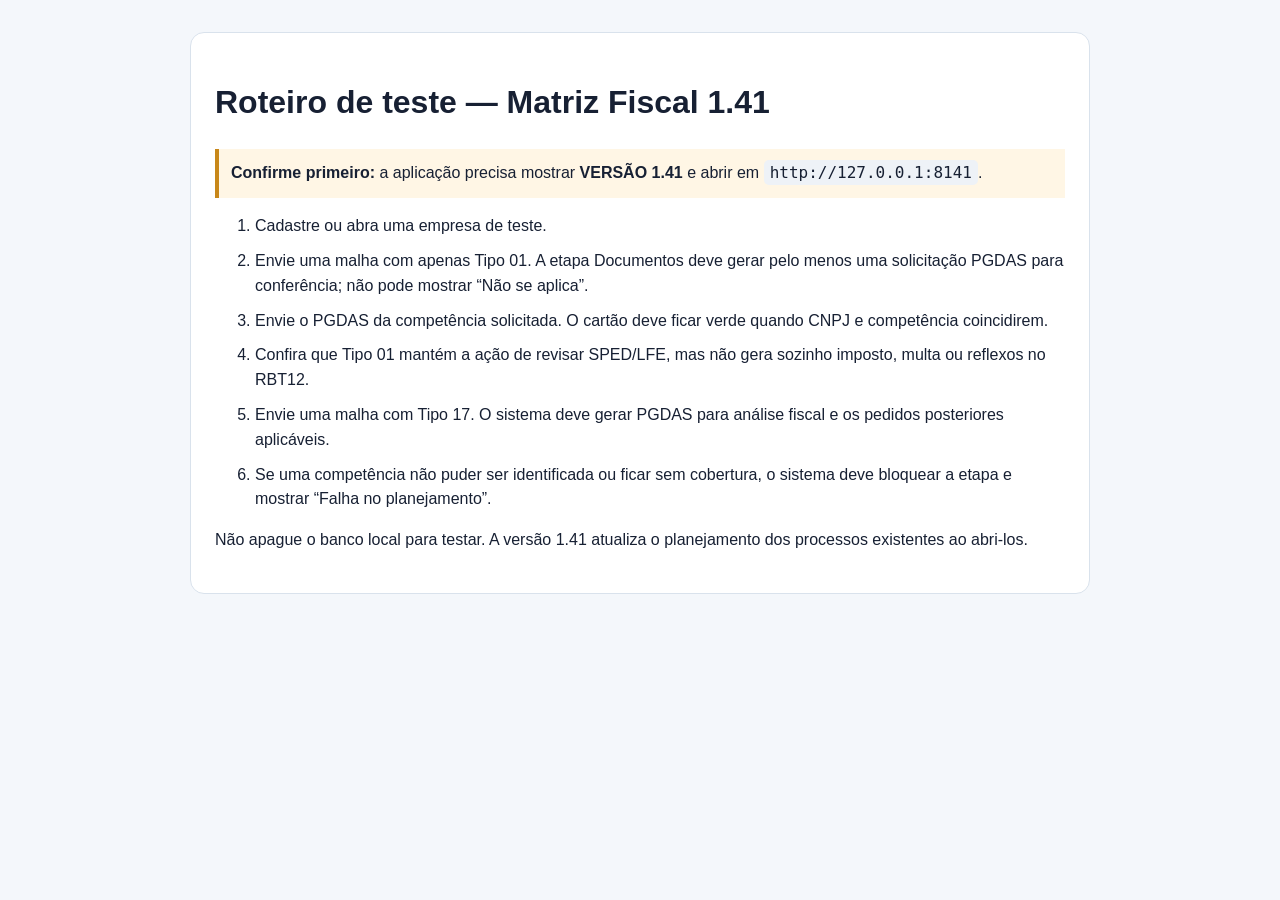
<file: COMO_TESTAR.html>
<!doctype html>
<html lang="pt-BR"><head><meta charset="utf-8"><meta name="viewport" content="width=device-width,initial-scale=1"><title>Teste Matriz Fiscal 1.41</title>
<style>body{font:16px/1.55 Segoe UI,Arial,sans-serif;background:#f4f7fb;color:#172033;padding:24px}main{max-width:850px;margin:auto;background:#fff;border:1px solid #d9e2ec;border-radius:14px;padding:24px}li{margin:10px 0}code{background:#eef2f7;padding:3px 6px;border-radius:5px}.warn{background:#fff6e5;border-left:4px solid #c88719;padding:12px}</style></head>
<body><main><h1>Roteiro de teste — Matriz Fiscal 1.41</h1>
<p class="warn"><strong>Confirme primeiro:</strong> a aplicação precisa mostrar <b>VERSÃO 1.41</b> e abrir em <code>http://127.0.0.1:8141</code>.</p>
<ol>
<li>Cadastre ou abra uma empresa de teste.</li>
<li>Envie uma malha com apenas Tipo 01. A etapa Documentos deve gerar pelo menos uma solicitação PGDAS para conferência; não pode mostrar “Não se aplica”.</li>
<li>Envie o PGDAS da competência solicitada. O cartão deve ficar verde quando CNPJ e competência coincidirem.</li>
<li>Confira que Tipo 01 mantém a ação de revisar SPED/LFE, mas não gera sozinho imposto, multa ou reflexos no RBT12.</li>
<li>Envie uma malha com Tipo 17. O sistema deve gerar PGDAS para análise fiscal e os pedidos posteriores aplicáveis.</li>
<li>Se uma competência não puder ser identificada ou ficar sem cobertura, o sistema deve bloquear a etapa e mostrar “Falha no planejamento”.</li>
</ol><p>Não apague o banco local para testar. A versão 1.41 atualiza o planejamento dos processos existentes ao abri-los.</p></main></body></html>
</file>
